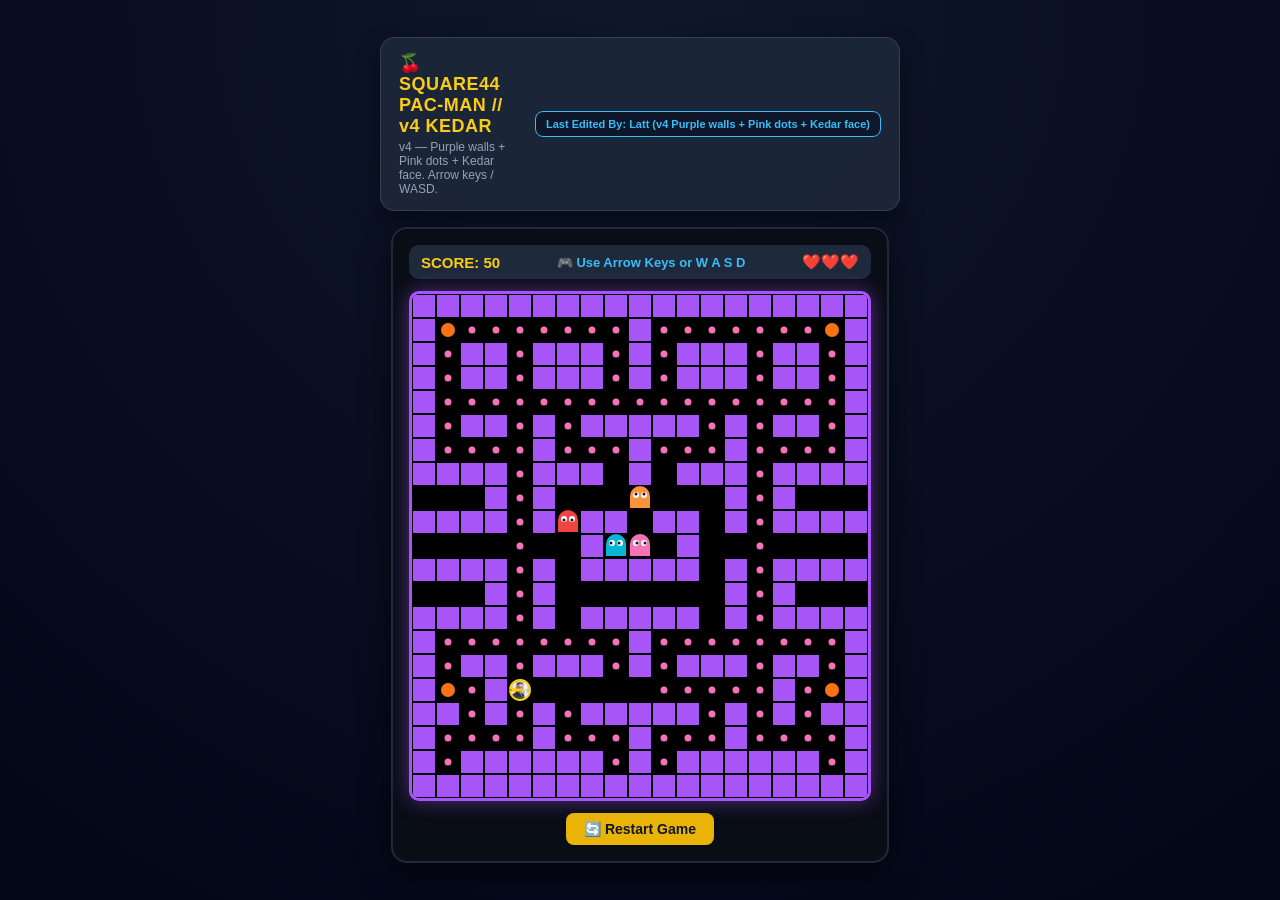
<file: index.html>
<!DOCTYPE html>
<html lang="en">
<head>
  <meta charset="UTF-8">
  <title>SQUARE44 PAC-MAN // v4 KEDAR</title>
  <link rel="stylesheet" href="style.css">
</head>
<body>

  <div class="header-bar">
    <div class="title-group">
      <h1>🍒 SQUARE44 PAC-MAN // v4 KEDAR</h1>
      <p id="bannerMsg">Loading config.js...</p>
    </div>
    <div class="git-badge" id="lastEditor">Last Edited By: -</div>
  </div>

  <div class="main-layout">
    <div class="game-card">
      <div class="hud-row">
        <span class="hud-score">SCORE: <span id="scoreVal">0</span></span>
        <span class="hud-status" id="statusVal">🎮 Use Arrow Keys or W A S D</span>
        <span class="hud-lives" id="livesVal">❤️❤️❤️</span>
      </div>

      <canvas id="gameCanvas"></canvas>

      <div class="controls-row">
        <button class="btn" id="restartBtn">🔄 Restart Game</button>
      </div>
    </div>
  </div>

  <script src="config.js"></script>
  <script src="map.js"></script>
  <script src="game.js"></script>
</body>
</html>
</file>
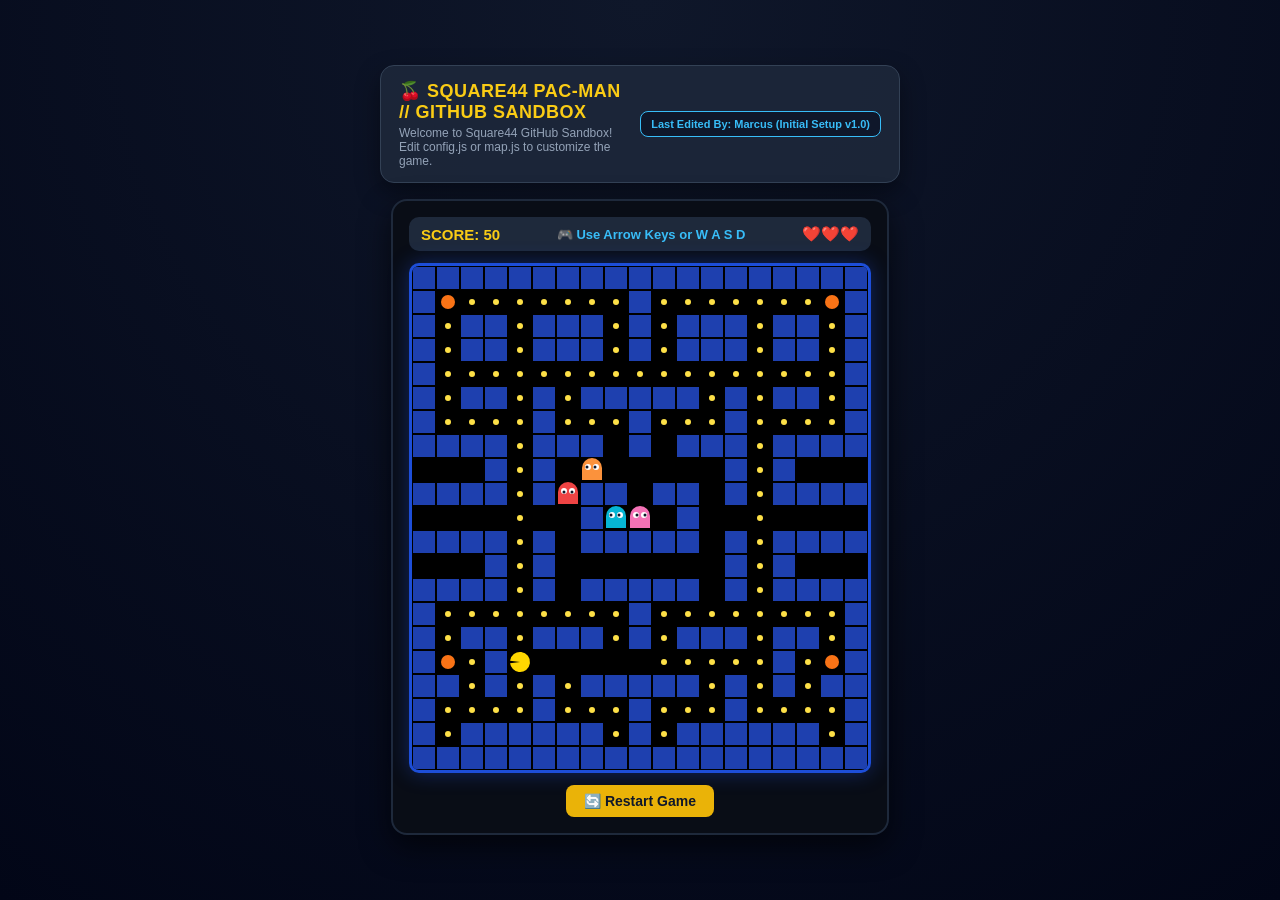
<file: version/01/index.html>
<!DOCTYPE html>
<html lang="en">
<head>
  <meta charset="UTF-8">
  <title>Square44 Pac-Man // GitHub Sandbox</title>
  <link rel="stylesheet" href="style.css">
</head>
<body>

  <div class="header-bar">
    <div class="title-group">
      <h1>🍒 SQUARE44 PAC-MAN // GITHUB SANDBOX</h1>
      <p id="bannerMsg">Loading config.js...</p>
    </div>
    <div class="git-badge" id="lastEditor">Last Edited By: -</div>
  </div>

  <div class="main-layout">
    <div class="game-card">
      <div class="hud-row">
        <span class="hud-score">SCORE: <span id="scoreVal">0</span></span>
        <span class="hud-status" id="statusVal">🎮 Use Arrow Keys or W A S D</span>
        <span class="hud-lives" id="livesVal">❤️❤️❤️</span>
      </div>

      <canvas id="gameCanvas"></canvas>

      <div class="controls-row">
        <button class="btn" id="restartBtn">🔄 Restart Game</button>
      </div>
    </div>
  </div>

  <script src="config.js"></script>
  <script src="map.js"></script>
  <script src="game.js"></script>
</body>
</html>
</file>
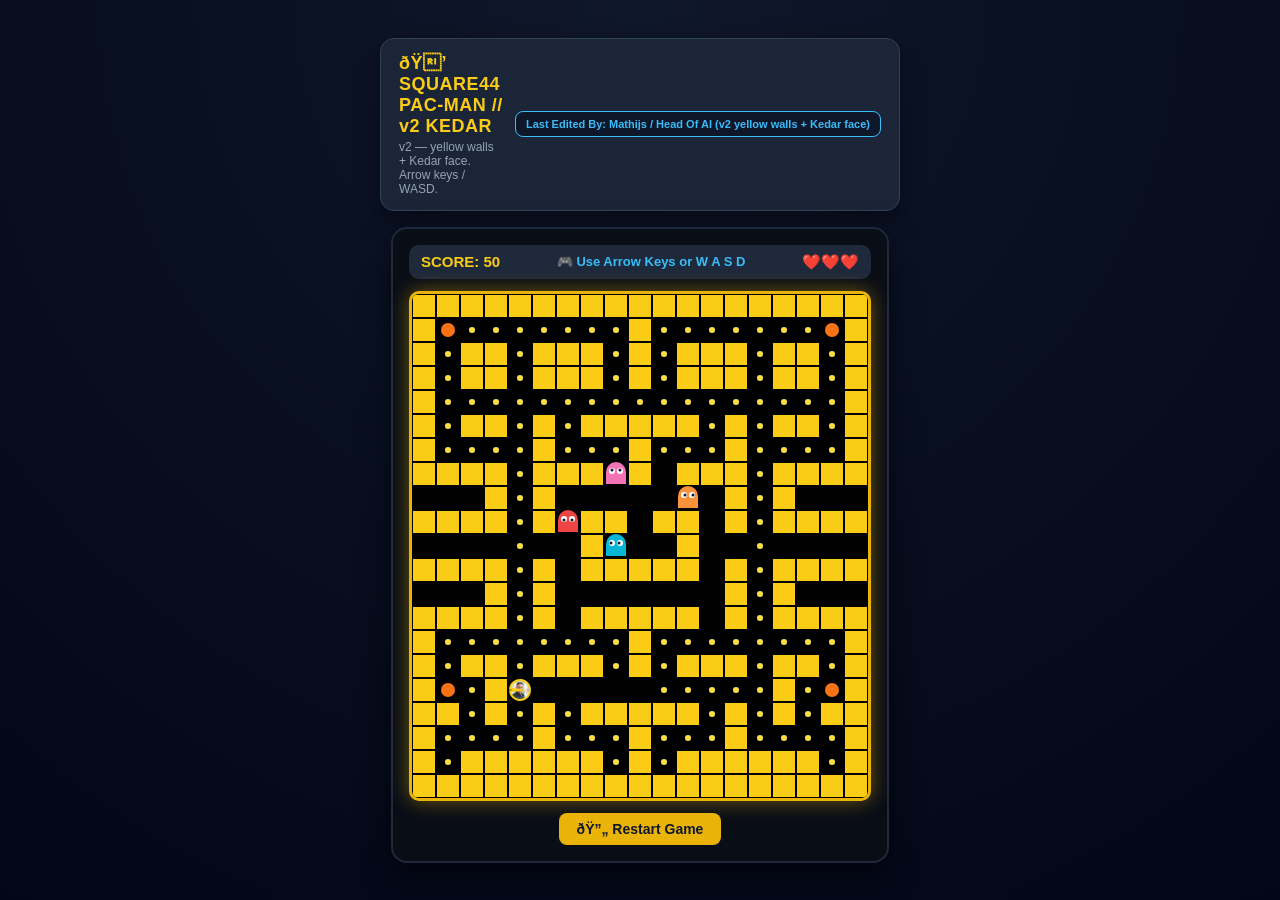
<file: version/02/index.html>
﻿<!DOCTYPE html>
<html lang="en">
<head>
  <meta charset="UTF-8">
  <title>SQUARE44 PAC-MAN // v2 KEDAR</title>
  <link rel="stylesheet" href="style.css">
</head>
<body>

  <div class="header-bar">
    <div class="title-group">
      <h1>ðŸ’ SQUARE44 PAC-MAN // v2 KEDAR</h1>
      <p id="bannerMsg">Loading config.js...</p>
    </div>
    <div class="git-badge" id="lastEditor">Last Edited By: -</div>
  </div>

  <div class="main-layout">
    <div class="game-card">
      <div class="hud-row">
        <span class="hud-score">SCORE: <span id="scoreVal">0</span></span>
        <span class="hud-status" id="statusVal">ðŸŽ® Use Arrow Keys or W A S D</span>
        <span class="hud-lives" id="livesVal">â¤ï¸â¤ï¸â¤ï¸</span>
      </div>

      <canvas id="gameCanvas"></canvas>

      <div class="controls-row">
        <button class="btn" id="restartBtn">ðŸ”„ Restart Game</button>
      </div>
    </div>
  </div>

  <script src="config.js"></script>
  <script src="map.js"></script>
  <script src="game.js"></script>
</body>
</html>
</file>
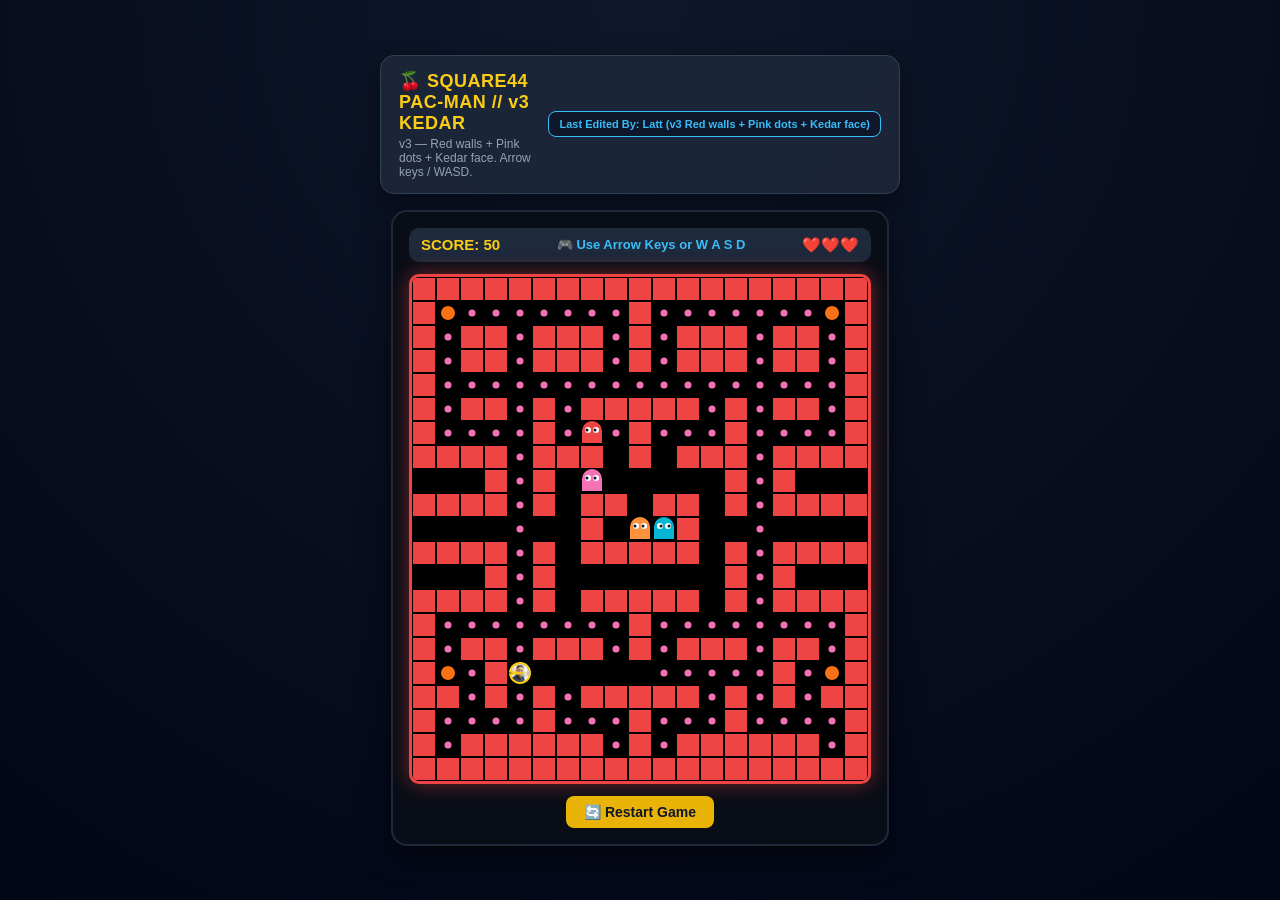
<file: version/03/index.html>
<!DOCTYPE html>
<html lang="en">
<head>
  <meta charset="UTF-8">
  <title>SQUARE44 PAC-MAN // v3 KEDAR</title>
  <link rel="stylesheet" href="style.css">
</head>
<body>

  <div class="header-bar">
    <div class="title-group">
      <h1>🍒 SQUARE44 PAC-MAN // v3 KEDAR</h1>
      <p id="bannerMsg">Loading config.js...</p>
    </div>
    <div class="git-badge" id="lastEditor">Last Edited By: -</div>
  </div>

  <div class="main-layout">
    <div class="game-card">
      <div class="hud-row">
        <span class="hud-score">SCORE: <span id="scoreVal">0</span></span>
        <span class="hud-status" id="statusVal">🎮 Use Arrow Keys or W A S D</span>
        <span class="hud-lives" id="livesVal">❤️❤️❤️</span>
      </div>

      <canvas id="gameCanvas"></canvas>

      <div class="controls-row">
        <button class="btn" id="restartBtn">🔄 Restart Game</button>
      </div>
    </div>
  </div>

  <script src="config.js"></script>
  <script src="map.js"></script>
  <script src="game.js"></script>
</body>
</html>
</file>
<file: style.css>
/* ============================================================================
   🎨 File 3: style.css (UI & Theme Styling)
   ============================================================================ */

* {
  box-sizing: border-box;
  margin: 0;
  padding: 0;
}

body {
  background: radial-gradient(circle at top, #0f172a 0%, #020617 100%);
  color: #f8fafc;
  font-family: "Segoe UI", Tahoma, sans-serif;
  min-height: 100vh;
  display: flex;
  flex-direction: column;
  align-items: center;
  justify-content: center;
  padding: 20px;
}

.header-bar {
  max-width: 520px;
  width: 100%;
  background: rgba(30, 41, 59, 0.85);
  border: 1px solid #334155;
  border-radius: 14px;
  padding: 14px 18px;
  margin-bottom: 16px;
  display: flex;
  justify-content: space-between;
  align-items: center;
  gap: 12px;
  box-shadow: 0 10px 25px rgba(0, 0, 0, 0.4);
}

.title-group h1 {
  font-size: 18px;
  color: #facc15;
  letter-spacing: 0.5px;
}

.title-group p {
  font-size: 12px;
  color: #94a3b8;
  margin-top: 3px;
}

.git-badge {
  background: #0f172a;
  border: 1px solid #38bdf8;
  color: #38bdf8;
  padding: 6px 10px;
  border-radius: 8px;
  font-size: 11px;
  font-weight: 600;
  white-space: nowrap;
}

.main-layout {
  display: flex;
  justify-content: center;
  align-items: center;
  width: 100%;
}

.game-card {
  background: #090d16;
  border: 2px solid #1e293b;
  border-radius: 16px;
  padding: 16px;
  display: flex;
  flex-direction: column;
  align-items: center;
  box-shadow: 0 12px 30px rgba(0, 0, 0, 0.6);
}

.hud-row {
  width: 100%;
  display: flex;
  justify-content: space-between;
  align-items: center;
  margin-bottom: 12px;
  padding: 8px 12px;
  background: #1e293b;
  border-radius: 10px;
  font-size: 15px;
  font-weight: 700;
}

.hud-score { color: #facc15; }
.hud-lives { color: #f87171; }
.hud-status { color: #38bdf8; font-size: 13px; }

canvas {
  background: #000000;
  border: 3px solid #a855f7;
  border-radius: 10px;
  box-shadow: 0 0 20px rgba(168, 85, 247, 0.45);
}

.controls-row {
  margin-top: 12px;
  display: flex;
  gap: 10px;
  align-items: center;
}

.btn {
  background: #eab308;
  color: #0f172a;
  border: none;
  padding: 8px 18px;
  border-radius: 8px;
  font-weight: 700;
  cursor: pointer;
  font-size: 14px;
  transition: transform 0.1s, background 0.2s;
}

.btn:hover {
  background: #facc15;
  transform: translateY(-1px);
}
</file>
<file: version/01/style.css>
/* ============================================================================
   🎨 File 3: style.css (UI & Theme Styling)
   ============================================================================ */

* {
  box-sizing: border-box;
  margin: 0;
  padding: 0;
}

body {
  background: radial-gradient(circle at top, #0f172a 0%, #020617 100%);
  color: #f8fafc;
  font-family: "Segoe UI", Tahoma, sans-serif;
  min-height: 100vh;
  display: flex;
  flex-direction: column;
  align-items: center;
  justify-content: center;
  padding: 20px;
}

.header-bar {
  max-width: 520px;
  width: 100%;
  background: rgba(30, 41, 59, 0.85);
  border: 1px solid #334155;
  border-radius: 14px;
  padding: 14px 18px;
  margin-bottom: 16px;
  display: flex;
  justify-content: space-between;
  align-items: center;
  gap: 12px;
  box-shadow: 0 10px 25px rgba(0, 0, 0, 0.4);
}

.title-group h1 {
  font-size: 18px;
  color: #facc15;
  letter-spacing: 0.5px;
}

.title-group p {
  font-size: 12px;
  color: #94a3b8;
  margin-top: 3px;
}

.git-badge {
  background: #0f172a;
  border: 1px solid #38bdf8;
  color: #38bdf8;
  padding: 6px 10px;
  border-radius: 8px;
  font-size: 11px;
  font-weight: 600;
  white-space: nowrap;
}

.main-layout {
  display: flex;
  justify-content: center;
  align-items: center;
  width: 100%;
}

.game-card {
  background: #090d16;
  border: 2px solid #1e293b;
  border-radius: 16px;
  padding: 16px;
  display: flex;
  flex-direction: column;
  align-items: center;
  box-shadow: 0 12px 30px rgba(0, 0, 0, 0.6);
}

.hud-row {
  width: 100%;
  display: flex;
  justify-content: space-between;
  align-items: center;
  margin-bottom: 12px;
  padding: 8px 12px;
  background: #1e293b;
  border-radius: 10px;
  font-size: 15px;
  font-weight: 700;
}

.hud-score { color: #facc15; }
.hud-lives { color: #f87171; }
.hud-status { color: #38bdf8; font-size: 13px; }

canvas {
  background: #000000;
  border: 3px solid #1d4ed8;
  border-radius: 10px;
  box-shadow: 0 0 20px rgba(29, 78, 216, 0.4);
}

.controls-row {
  margin-top: 12px;
  display: flex;
  gap: 10px;
  align-items: center;
}

.btn {
  background: #eab308;
  color: #0f172a;
  border: none;
  padding: 8px 18px;
  border-radius: 8px;
  font-weight: 700;
  cursor: pointer;
  font-size: 14px;
  transition: transform 0.1s, background 0.2s;
}

.btn:hover {
  background: #facc15;
  transform: translateY(-1px);
}
</file>
<file: version/02/style.css>
﻿/* ============================================================================
   ðŸŽ¨ File 3: style.css (UI & Theme Styling)
   ============================================================================ */

* {
  box-sizing: border-box;
  margin: 0;
  padding: 0;
}

body {
  background: radial-gradient(circle at top, #0f172a 0%, #020617 100%);
  color: #f8fafc;
  font-family: "Segoe UI", Tahoma, sans-serif;
  min-height: 100vh;
  display: flex;
  flex-direction: column;
  align-items: center;
  justify-content: center;
  padding: 20px;
}

.header-bar {
  max-width: 520px;
  width: 100%;
  background: rgba(30, 41, 59, 0.85);
  border: 1px solid #334155;
  border-radius: 14px;
  padding: 14px 18px;
  margin-bottom: 16px;
  display: flex;
  justify-content: space-between;
  align-items: center;
  gap: 12px;
  box-shadow: 0 10px 25px rgba(0, 0, 0, 0.4);
}

.title-group h1 {
  font-size: 18px;
  color: #facc15;
  letter-spacing: 0.5px;
}

.title-group p {
  font-size: 12px;
  color: #94a3b8;
  margin-top: 3px;
}

.git-badge {
  background: #0f172a;
  border: 1px solid #38bdf8;
  color: #38bdf8;
  padding: 6px 10px;
  border-radius: 8px;
  font-size: 11px;
  font-weight: 600;
  white-space: nowrap;
}

.main-layout {
  display: flex;
  justify-content: center;
  align-items: center;
  width: 100%;
}

.game-card {
  background: #090d16;
  border: 2px solid #1e293b;
  border-radius: 16px;
  padding: 16px;
  display: flex;
  flex-direction: column;
  align-items: center;
  box-shadow: 0 12px 30px rgba(0, 0, 0, 0.6);
}

.hud-row {
  width: 100%;
  display: flex;
  justify-content: space-between;
  align-items: center;
  margin-bottom: 12px;
  padding: 8px 12px;
  background: #1e293b;
  border-radius: 10px;
  font-size: 15px;
  font-weight: 700;
}

.hud-score { color: #facc15; }
.hud-lives { color: #f87171; }
.hud-status { color: #38bdf8; font-size: 13px; }

canvas {
  background: #000000;
  border: 3px solid #eab308;
  border-radius: 10px;
  box-shadow: 0 0 20px rgba(234, 179, 8, 0.45);
}

.controls-row {
  margin-top: 12px;
  display: flex;
  gap: 10px;
  align-items: center;
}

.btn {
  background: #eab308;
  color: #0f172a;
  border: none;
  padding: 8px 18px;
  border-radius: 8px;
  font-weight: 700;
  cursor: pointer;
  font-size: 14px;
  transition: transform 0.1s, background 0.2s;
}

.btn:hover {
  background: #facc15;
  transform: translateY(-1px);
}
</file>
<file: version/03/style.css>
/* ============================================================================
   🎨 File 3: style.css (UI & Theme Styling)
   ============================================================================ */

* {
  box-sizing: border-box;
  margin: 0;
  padding: 0;
}

body {
  background: radial-gradient(circle at top, #0f172a 0%, #020617 100%);
  color: #f8fafc;
  font-family: "Segoe UI", Tahoma, sans-serif;
  min-height: 100vh;
  display: flex;
  flex-direction: column;
  align-items: center;
  justify-content: center;
  padding: 20px;
}

.header-bar {
  max-width: 520px;
  width: 100%;
  background: rgba(30, 41, 59, 0.85);
  border: 1px solid #334155;
  border-radius: 14px;
  padding: 14px 18px;
  margin-bottom: 16px;
  display: flex;
  justify-content: space-between;
  align-items: center;
  gap: 12px;
  box-shadow: 0 10px 25px rgba(0, 0, 0, 0.4);
}

.title-group h1 {
  font-size: 18px;
  color: #facc15;
  letter-spacing: 0.5px;
}

.title-group p {
  font-size: 12px;
  color: #94a3b8;
  margin-top: 3px;
}

.git-badge {
  background: #0f172a;
  border: 1px solid #38bdf8;
  color: #38bdf8;
  padding: 6px 10px;
  border-radius: 8px;
  font-size: 11px;
  font-weight: 600;
  white-space: nowrap;
}

.main-layout {
  display: flex;
  justify-content: center;
  align-items: center;
  width: 100%;
}

.game-card {
  background: #090d16;
  border: 2px solid #1e293b;
  border-radius: 16px;
  padding: 16px;
  display: flex;
  flex-direction: column;
  align-items: center;
  box-shadow: 0 12px 30px rgba(0, 0, 0, 0.6);
}

.hud-row {
  width: 100%;
  display: flex;
  justify-content: space-between;
  align-items: center;
  margin-bottom: 12px;
  padding: 8px 12px;
  background: #1e293b;
  border-radius: 10px;
  font-size: 15px;
  font-weight: 700;
}

.hud-score { color: #facc15; }
.hud-lives { color: #f87171; }
.hud-status { color: #38bdf8; font-size: 13px; }

canvas {
  background: #000000;
  border: 3px solid #ef4444;
  border-radius: 10px;
  box-shadow: 0 0 20px rgba(239, 68, 68, 0.45);
}

.controls-row {
  margin-top: 12px;
  display: flex;
  gap: 10px;
  align-items: center;
}

.btn {
  background: #eab308;
  color: #0f172a;
  border: none;
  padding: 8px 18px;
  border-radius: 8px;
  font-weight: 700;
  cursor: pointer;
  font-size: 14px;
  transition: transform 0.1s, background 0.2s;
}

.btn:hover {
  background: #facc15;
  transform: translateY(-1px);
}
</file>
